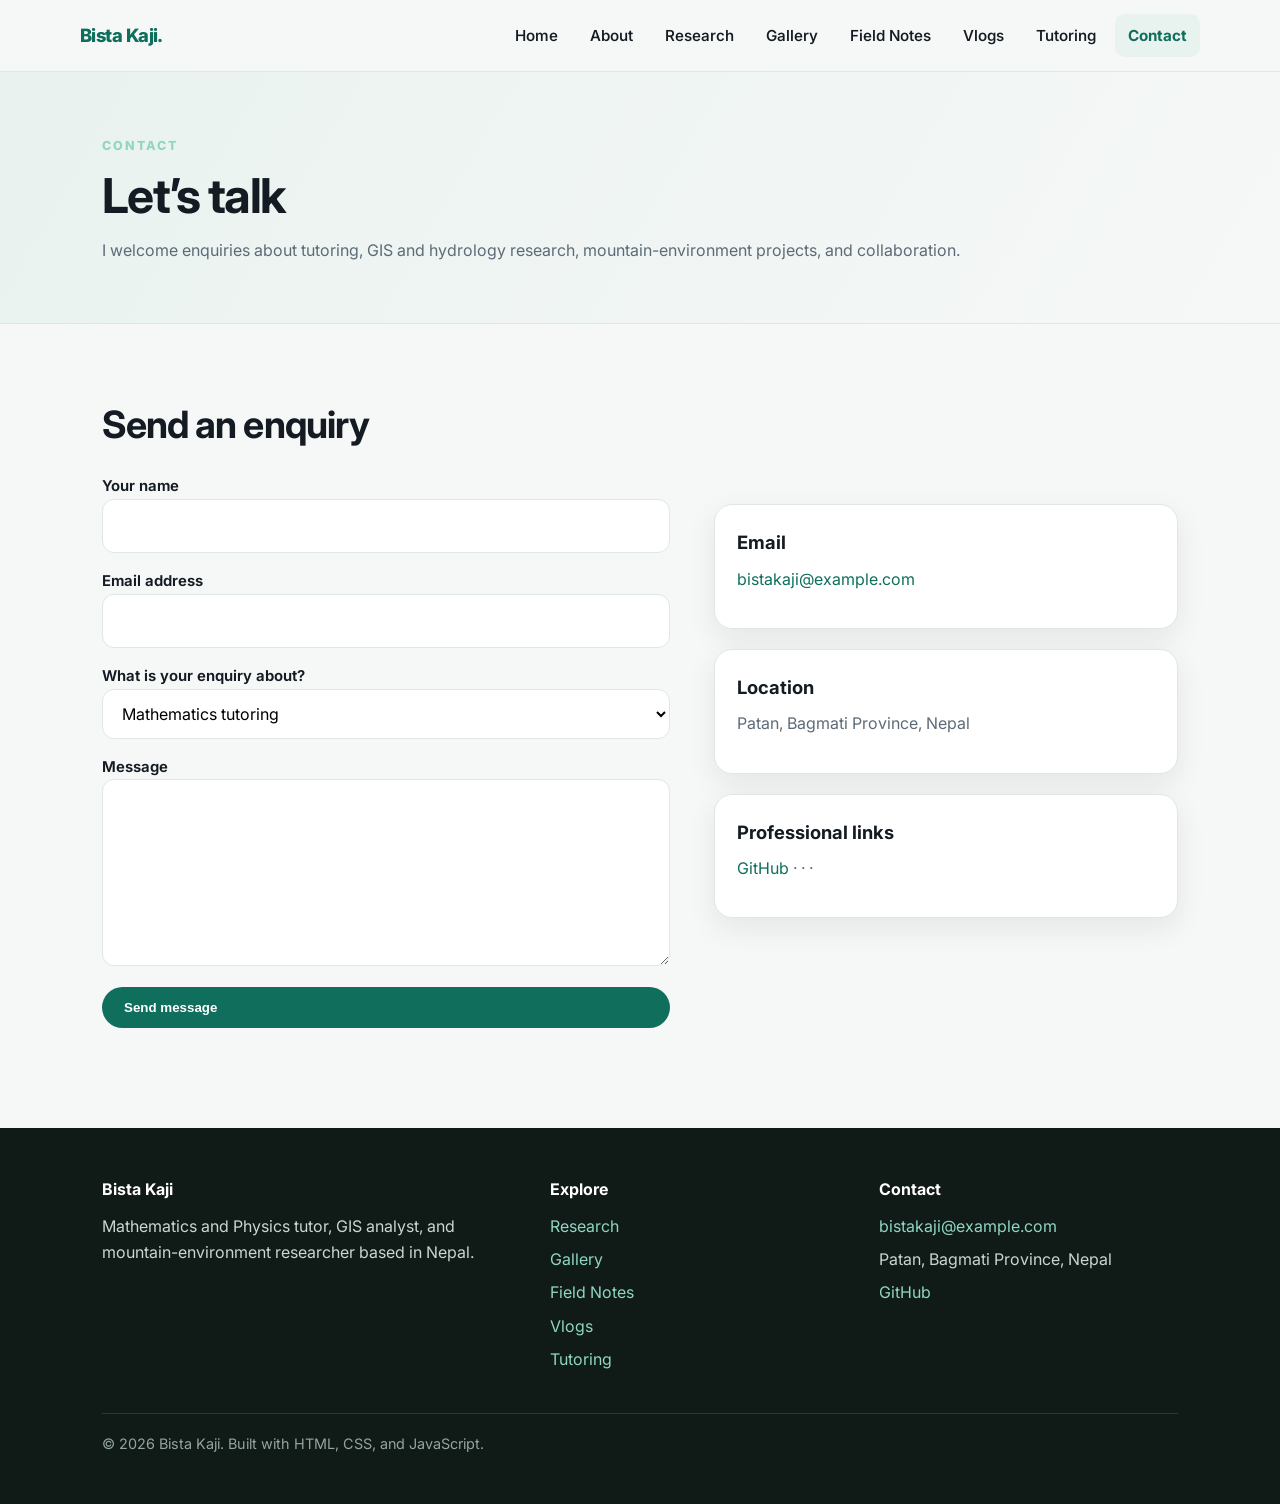
<file: contact.html>
<!DOCTYPE html>
<html lang="en">
<head>
  <meta charset="UTF-8">
  <meta name="viewport" content="width=device-width, initial-scale=1.0">
  <title>Contact | Ratna Bahadur Bista</title>
  <meta name="description" content="Contact Ratna Bahadur Bista for Mathematics or Physics tutoring, GIS and hydrology research collaboration, or mountain-environment projects.">
  <link rel="preconnect" href="https://fonts.googleapis.com">
  <link rel="preconnect" href="https://fonts.gstatic.com" crossorigin>
  <link href="https://fonts.googleapis.com/css2?family=Inter:wght@400;500;650;700;800&display=swap" rel="stylesheet">
  <link rel="stylesheet" href="assets/css/style.css">
</head>
<body>

  <header class="site-header">
    <div class="wrap nav">
      <a class="logo" href="index.html">
        <span class="profile-name">Ratna Bahadur Bista</span><span>.</span>
      </a>

      <button class="nav-toggle" aria-label="Toggle navigation">
        &#9776;
      </button>

      <ul class="menu">
        <li><a href="index.html">Home</a></li>
        <li><a href="about.html">About</a></li>
        <li><a href="research.html">Research</a></li>
        <li><a href="gallery.html">Gallery</a></li>
        <li><a href="blog.html">Field Notes</a></li>
        <li><a href="vlogs.html">Vlogs</a></li>
        <li><a href="tutoring.html">Tutoring</a></li>
        <li><a href="contact.html" class="active">Contact</a></li>
      </ul>
    </div>
  </header>

  <main>

  <section class="page-hero">
    <div class="wrap">
      <p class="eyebrow">Contact</p>
      <h1>Let’s talk</h1>
      <p class="muted">I welcome enquiries about tutoring, GIS and hydrology research, mountain-environment projects, and collaboration.</p>
    </div>
  </section>

  <section class="section">
    <div class="wrap split">
      <div class="reveal">
        <h2>Send an enquiry</h2>

        <form action="https://api.web3forms.com/submit" method="POST">
          <input type="hidden" name="access_key" value="36058563-68e9-4962-98e3-a7dc80bc1c8d">
          <input type="checkbox" name="botcheck" style="display:none;" tabindex="-1">

          <div>
            <label for="name">Your name</label>
            <input id="name" name="name" required>
          </div>

          <div>
            <label for="email">Email address</label>
            <input id="email" name="email" type="email" required>
          </div>

          <div>
            <label for="service">What is your enquiry about?</label>
            <select id="service" name="service">
              <option>Mathematics tutoring</option>
              <option>Physics tutoring</option>
              <option>GIS or remote-sensing support</option>
              <option>Research collaboration</option>
              <option>Trekking or mountain-environment enquiry</option>
              <option>Other</option>
            </select>
          </div>

          <div>
            <label for="message">Message</label>
            <textarea id="message" name="message" rows="6" required></textarea>
          </div>

          <button class="btn btn-primary" type="submit">Send message</button>
        </form>
      </div>

      <div class="reveal">
        <div class="card" style="margin-bottom:20px;">
          <div class="card-body">
            <h3>Email</h3>
            <p><a class="profile-email-link" href="mailto:your.email@example.com">your.email@example.com</a></p>
          </div>
        </div>

        <div class="card" style="margin-bottom:20px;">
          <div class="card-body">
            <h3>Location</h3>
            <p class="profile-location">Patan, Bagmati Province, Nepal</p>
          </div>
        </div>

        <div class="card">
          <div class="card-body">
            <h3>Professional links</h3>
            <p>
              <a class="profile-github-link" href="https://github.com/Bistakaji94">GitHub</a> &middot;
              <a class="profile-linkedin-link" href="#">LinkedIn</a> &middot;
              <a class="profile-researchgate-link" href="#">ResearchGate</a> &middot;
              <a class="profile-youtube-link" href="#">YouTube</a>
            </p>
          </div>
        </div>
      </div>
    </div>
  </section>

  </main>

  <footer class="site-footer">
    <div class="wrap">
      <div class="footer-grid">
        <div>
          <h4><span class="profile-name">Ratna Bahadur Bista</span></h4>
          <p>
            Mathematics and Physics tutor, GIS analyst, and mountain-environment researcher
            based in Nepal.
          </p>
        </div>

        <div>
          <h4>Explore</h4>
          <ul>
            <li><a href="research.html">Research</a></li>
            <li><a href="gallery.html">Gallery</a></li>
            <li><a href="blog.html">Field Notes</a></li>
            <li><a href="vlogs.html">Vlogs</a></li>
            <li><a href="tutoring.html">Tutoring</a></li>
          </ul>
        </div>

        <div>
          <h4>Contact</h4>
          <ul>
            <li>
              <a class="profile-email-link" href="mailto:your.email@example.com">
                your.email@example.com
              </a>
            </li>
            <li><span class="profile-location">Patan, Nepal</span></li>
            <li>
              <a class="profile-github-link" href="https://github.com/Bistakaji94">GitHub</a>
            </li>
          </ul>
        </div>
      </div>

      <div class="copyright">
        &copy; <span id="year"></span>
        <span class="profile-name">Ratna Bahadur Bista</span>.
        Built with HTML, CSS, and JavaScript.
      </div>
    </div>
  </footer>

  <script src="assets/js/site.js"></script>
  <script src="assets/js/main.js"></script>
</body>
</html>
</file>
<file: assets/css/style.css>
/* ============================================================
   Personal Website Stylesheet
   ============================================================ */

:root {
  --ink: #141b22; --muted: #5d6b78; --paper: #f6f8f7; --card: #fff; --line: #dfe6e9;
  --green: #0f6f5c; --green-dark: #0a5344; --blue: #2c7fb8; --sand: #e8f2ef;
  --radius: 18px; --shadow: 0 10px 30px rgba(20,27,34,.08);
}

* { box-sizing: border-box; }
html { scroll-behavior: smooth; }
body { margin: 0; font-family: Inter, system-ui, -apple-system, "Segoe UI", Roboto, Arial, sans-serif; background: var(--paper); color: var(--ink); line-height: 1.65; }
img { max-width: 100%; display: block; }
a { color: var(--green); text-decoration: none; }
a:hover { text-decoration: underline; }

.wrap { width: min(1120px,100%); margin: auto; padding: 0 22px; }
.section { padding: 70px 0; }
.section-head { max-width: 760px; margin-bottom: 34px; }
.grid { display: grid; gap: 20px; }
.grid-2 { grid-template-columns: repeat(2,1fr); }
.grid-3 { grid-template-columns: repeat(3,1fr); }
.split { display: grid; grid-template-columns: 1.1fr .9fr; gap: 44px; align-items: center; }
.muted { color: var(--muted); }

h1 { font-size: clamp(2.3rem,5.5vw,3.7rem); line-height: 1.05; margin: .5rem 0 1rem; letter-spacing: -.035em; }
h2 { font-size: clamp(1.8rem,3.2vw,2.35rem); letter-spacing: -.025em; margin: 0 0 16px; }
h3 { margin: 0 0 8px; font-size: 1.15rem; }
p { margin: 0 0 14px; }
.lede { font-size: 1.14rem; color: #d9e5e1; max-width: 680px; }
.eyebrow { color: #8fd6c3; font-size: .78rem; font-weight: 800; letter-spacing: .16em; text-transform: uppercase; }

.site-header { position: sticky; top: 0; z-index: 50; background: rgba(246,248,247,.94); backdrop-filter: blur(10px); border-bottom: 1px solid var(--line); }
.nav { display: flex; align-items: center; justify-content: space-between; gap: 16px; padding: 14px 0; }
.logo { font-weight: 800; letter-spacing: -.03em; font-size: 1.15rem; }
.logo span { color: var(--green); }
.menu { display: flex; align-items: center; gap: 6px; list-style: none; margin: 0; padding: 0; flex-wrap: wrap; }
.menu a { display: block; padding: 9px 13px; border-radius: 10px; color: var(--ink); font-size: .95rem; font-weight: 550; }
.menu a:hover { background: #e9efed; text-decoration: none; }
.menu a.active { background: var(--sand); color: var(--green); font-weight: 700; }
.nav-toggle { display: none; background: none; border: 1px solid var(--line); border-radius: 10px; padding: 8px 11px; font-size: 1.1rem; }

.hero { position: relative; overflow: hidden; background: #0d1b18; color: #fff; padding: 90px 0; }
.hero::before { content: ""; position: absolute; inset: 0; background-image: var(--hero-image); background-size: cover; background-position: center; opacity: .38; }
.hero::after { content: ""; position: absolute; inset: 0; background: linear-gradient(90deg, rgba(9,20,17,.92), rgba(9,20,17,.45)); }
.hero-inner { position: relative; z-index: 2; display: grid; grid-template-columns: 1.25fr .75fr; gap: 40px; align-items: center; }

.btn { display: inline-flex; align-items: center; gap: 8px; padding: 12px 21px; border-radius: 999px; font-weight: 700; border: 1px solid transparent; transition: .2s; }
.btn-primary { background: var(--green); color: #fff; }
.btn-primary:hover { background: var(--green-dark); text-decoration: none; }
.btn-light { background: #fff; color: var(--green); }
.btn-outline { border-color: var(--green); color: var(--green); }
.btn-outline:hover { background: var(--sand); text-decoration: none; }

.card { background: var(--card); border: 1px solid var(--line); border-radius: var(--radius); overflow: hidden; box-shadow: var(--shadow); transition: transform .2s, box-shadow .2s; }
.card:hover { transform: translateY(-4px); box-shadow: 0 16px 36px rgba(20,27,34,.12); }
.card-body { padding: 22px; }
.card p { color: var(--muted); }
.card img { height: 210px; width: 100%; object-fit: cover; }
.badge { display: inline-block; background: var(--sand); color: var(--green); padding: 5px 11px; border-radius: 999px; font-size: .76rem; font-weight: 800; margin: 4px 6px 0 0; }
.caption { font-size: .88rem; color: var(--muted); font-style: italic; margin: 8px 0 0; }

.filters { display: flex; gap: 9px; flex-wrap: wrap; margin-bottom: 26px; }
.filter { border: 1px solid var(--line); background: #fff; color: var(--ink); padding: 9px 16px; border-radius: 999px; font-weight: 650; cursor: pointer; }
.filter.active { background: var(--green); border-color: var(--green); color: #fff; }

.post { border-left: 4px solid var(--green); padding: 4px 0 4px 18px; margin-bottom: 40px; }
.post h3 { font-size: 1.25rem; }
.post .meta { color: var(--blue); font-weight: 700; font-size: .9rem; margin-bottom: 8px; }
.post p { color: var(--muted); }
.post img { border-radius: 14px; margin: 14px 0 0; }

.portrait { border-radius: var(--radius); overflow: hidden; box-shadow: var(--shadow); }
.portrait img { height: 460px; object-fit: cover; width: 100%; }

.video-card { position: relative; }
.play { position: absolute; inset: 0; display: flex; align-items: center; justify-content: center; background: rgba(10,20,17,.35); color: #fff; font-size: 3rem; font-weight: 800; }
.video-card:hover .play { background: rgba(10,20,17,.2); }

.album { margin-bottom: 50px; }
.album-grid { display: grid; grid-template-columns: repeat(auto-fill,minmax(260px,1fr)); gap: 18px; margin-top: 20px; }
.album-image { background: #fff; border: 1px solid var(--line); border-radius: 16px; padding: 12px; }
.album-image img { height: 230px; width: 100%; object-fit: cover; border-radius: 14px; }

.timeline { border-left: 2px solid var(--line); padding-left: 24px; margin-top: 24px; }
.timeline-item { position: relative; margin-bottom: 28px; }
.timeline-item::before { content: ""; position: absolute; left: -32px; top: 7px; width: 13px; height: 13px; border-radius: 50%; background: var(--green); }
.timeline-item .when { color: var(--blue); font-weight: 750; font-size: .92rem; }
.timeline-item p { color: var(--muted); }

form { display: grid; gap: 14px; }
input, textarea, select { width: 100%; padding: 13px 15px; border: 1px solid var(--line); border-radius: 12px; font: inherit; background: #fff; }
input:focus, textarea:focus, select:focus { outline: 3px solid rgba(15,111,92,.18); border-color: var(--green); }
label { font-weight: 650; font-size: .93rem; }

.modal { position: fixed; inset: 0; background: rgba(8,15,13,.78); display: none; align-items: center; justify-content: center; padding: 24px; z-index: 100; }
.modal.open { display: flex; }
.modal-content { background: #fff; border-radius: 18px; max-width: 760px; width: 100%; padding: 28px; position: relative; max-height: 85vh; overflow: auto; }
.modal-close { position: absolute; top: 14px; right: 16px; border: none; background: #eef2f1; border-radius: 50%; width: 36px; height: 36px; font-size: 1.2rem; cursor: pointer; }

.reveal { opacity: 0; transform: translateY(22px); transition: opacity .7s ease, transform .7s ease; }
.reveal.visible { opacity: 1; transform: none; }

.site-footer { background: #101a17; color: #c9d6d1; padding: 48px 0; margin-top: 30px; }
.footer-grid { display: grid; grid-template-columns: 1.4fr 1fr 1fr; gap: 30px; }
.site-footer a { color: #8fd6c3; }
.site-footer h4 { margin: 0 0 10px; color: #fff; }
.site-footer ul { list-style: none; margin: 0; padding: 0; }
.site-footer li { margin-bottom: 7px; }
.copyright { border-top: 1px solid rgba(255,255,255,.12); margin-top: 34px; padding-top: 18px; font-size: .9rem; color: #93a5a0; }

.page-hero { background: linear-gradient(120deg,#e9f2ef,#f6f8f7); padding: 64px 0 46px; border-bottom: 1px solid var(--line); }
.page-hero h1 { font-size: clamp(2rem,4.5vw,3rem); }

@media (max-width: 900px) {
  .hero-inner, .split, .grid-2, .grid-3, .footer-grid { grid-template-columns: 1fr; }
  .menu { position: absolute; top: 64px; right: 22px; left: 22px; background: #fff; border: 1px solid var(--line); border-radius: 16px; padding: 10px; display: none; flex-direction: column; box-shadow: var(--shadow); z-index: 60; }
  .menu.open { display: flex; }
  .nav-toggle { display: block; }
  .portrait img { height: 320px; }
}

/* ---------- Gallery cover ---------- */
.gallery-cover {
  width: 100%;
  max-width: 760px;
  height: 300px;
  object-fit: cover;
  border-radius: 16px;
  cursor: zoom-in;
  margin: 0 auto;
}

/* ---------- Gallery viewer ---------- */
.lightbox {
  position: fixed;
  inset: 0;
  z-index: 200;
  display: none;
  align-items: center;
  justify-content: center;
  padding: 24px;
  background: rgba(8, 15, 13, 0.92);
}

.lightbox.open {
  display: flex;
}

.lightbox figure {
  margin: 0;
  max-width: min(1000px, 100%);
  text-align: center;
}

.lightbox img {
  max-width: 100%;
  max-height: 78vh;
  border-radius: 14px;
  object-fit: contain;
  background: #fff;
}

.lightbox figcaption {
  margin-top: 12px;
  color: #d9e5e1;
}

.lightbox-close {
  position: absolute;
  top: 20px;
  right: 24px;
  width: 42px;
  height: 42px;
  border: none;
  border-radius: 50%;
  background: #fff;
  color: #141b22;
  font-size: 1.5rem;
  cursor: pointer;
}

.lightbox-arrow {
  position: absolute;
  top: 50%;
  transform: translateY(-50%);
  width: 52px;
  height: 52px;
  border: none;
  border-radius: 50%;
  background: rgba(255, 255, 255, 0.9);
  color: #141b22;
  font-size: 1.4rem;
  cursor: pointer;
}

.lightbox-arrow.left {
  left: 24px;
}

.lightbox-arrow.right {
  right: 24px;
}

.gallery-cover {
  width: 100%;
  max-width: 760px;
  height: 300px;
  object-fit: cover;
  border-radius: 16px;
  cursor: zoom-in;
  margin: 0 auto;
}

/* ---------- Embedded video ---------- */
.video-frame {
  position: relative;
  width: 100%;
  padding-top: 56.25%;
  background: #000;
}

.video-frame iframe {
  position: absolute;
  inset: 0;
  width: 100%;
  height: 100%;
  border: 0;
}
</file>
